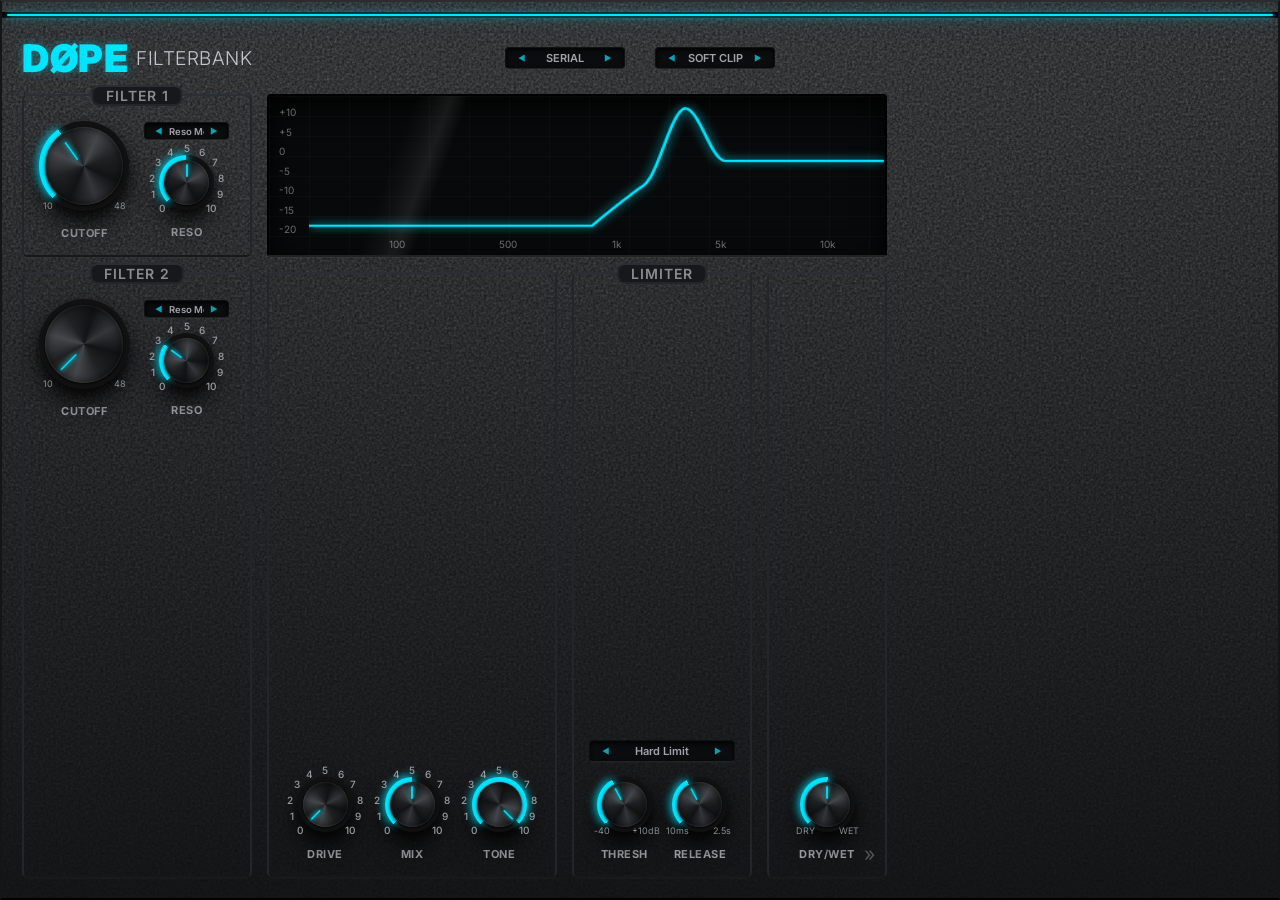
<file: assets/WebUI/index.html>
<!DOCTYPE html>
<html lang="en">
<head>
  <meta charset="UTF-8">
  <meta name="viewport" content="width=device-width, initial-scale=1.0">
  <title>Plugin Frontend</title>
  <link rel="preconnect" href="https://fonts.googleapis.com">
  <link rel="preconnect" href="https://fonts.gstatic.com" crossorigin>
  <link href="https://fonts.googleapis.com/css2?family=Share+Tech+Mono&family=Inter:wght@400;600&display=swap" rel="stylesheet">
  <link rel="stylesheet" href="styles.css">
</head>
<body>
  <div class="plugin-core">
    <!-- Top Cyan Line Track & Glow -->
    <div class="header-line-track">
      <div class="header-line"></div>
    </div>
    
    <!-- Top Display Panels -->
    <div class="header-panels">
      <div class="brand-logo">
        <span class="brand-name">D&Oslash;PE</span>
        <span class="brand-sub">FILTERBANK</span>
      </div>
      
      <select id="routingMode" class="custom-select top-selector"><option>SERIAL</option><option>PARALLEL</option></select>
      <select id="distType" class="custom-select top-selector"><option>SOFT CLIP</option><option>HARD CLIP</option></select>
    </div>

    <!-- Main Grid Array -->
    <div class="main-grid">
      <!-- Left Column / Filter 1 -->
      <div class="panel filter1-panel">
        <div class="screw top-left"></div><div class="screw top-right"></div>
        <div class="screw bottom-left"></div><div class="screw bottom-right"></div>
        
        <div class="panel-label overlay-label">FILTER 1</div>
        
        <div class="filter-controls">
          <div class="knob-container large">
            <div id="f1-cutoff" class="knob has-ring" data-min="10" data-max="48" data-value="24" data-angle="180"></div>
            <div class="knob-label">CUTOFF</div>
            <div class="knob-markers">
              <span class="m-left">10</span><span class="m-right">48</span>
            </div>
          </div>
          
          <div class="filter-sub-controls">
            <select id="f1Type" class="custom-select"><option>Reso Mono</option><option>Reso Poly</option></select>
            <div class="knob-container small">
              <div id="f1-reso" class="knob has-ring" data-min="0" data-max="10" data-value="5" data-angle="180"></div>
              <div class="knob-label">RESO</div>
              <div class="knob-markers full">
                <span>0</span><span>1</span><span>2</span><span>3</span><span>4</span><span>5</span><span>6</span><span>7</span><span>8</span><span>9</span><span>10</span>
              </div>
            </div>
          </div>
        </div>
      </div>

      <!-- Left Column / Filter 2 -->
      <div class="panel filter2-panel">
        <div class="screw top-left"></div><div class="screw top-right"></div>
        <div class="screw bottom-left"></div><div class="screw bottom-right"></div>
        
        <div class="panel-label overlay-label">FILTER 2</div>
        
        <div class="filter-controls">
          <div class="knob-container large">
            <div id="f2-cutoff" class="knob has-ring" data-min="10" data-max="48" data-value="10" data-angle="45"></div>
            <div class="knob-label">CUTOFF</div>
            <div class="knob-markers">
              <span class="m-left">10</span><span class="m-right">48</span>
            </div>
          </div>
          
          <div class="filter-sub-controls">
            <select id="f2Type" class="custom-select"><option>Reso Mono</option><option>Reso Poly</option></select>
            <div class="knob-container small">
              <div id="f2-reso" class="knob has-ring" data-min="0" data-max="10" data-value="3" data-angle="120"></div>
              <div class="knob-label">RESO</div>
              <div class="knob-markers full">
                <span>0</span><span>1</span><span>2</span><span>3</span><span>4</span><span>5</span><span>6</span><span>7</span><span>8</span><span>9</span><span>10</span>
              </div>
            </div>
          </div>
        </div>
      </div>

      <!-- Top Right / Frequency Graph -->
      <div class="panel graph-panel">
         <div class="graph-wrapper">
           <div class="graph-y-axis">
             <span>+10</span><span>+5</span><span>0</span><span>-5</span><span>-10</span><span>-15</span><span>-20</span>
             <div class="graph-label-y">FREQUENCY RESPONSE</div>
           </div>
           <canvas id="freq-canvas" width="460" height="150"></canvas>
           <div class="graph-x-axis">
             <span>100</span><span>500</span><span>1k</span><span>5k</span><span>10k</span>
           </div>
         </div>
         <div class="lcd-glare"></div>
      </div>

      <!-- Bottom Middle / Drive, Mix, Tone -->
      <div class="panel drive-panel">
        <div class="screw top-left"></div><div class="screw top-right"></div>
        <div class="screw bottom-left"></div><div class="screw bottom-right"></div>
        
        <div class="knobs-row">
          <div class="knob-container small">
            <div id="distDrive" class="knob has-ring" data-min="0" data-max="10" data-value="0" data-angle="45"></div>
            <div class="knob-label">DRIVE</div>
            <div class="knob-markers full"><span>0</span><span>1</span><span>2</span><span>3</span><span>4</span><span>5</span><span>6</span><span>7</span><span>8</span><span>9</span><span>10</span></div>
          </div>
          <div class="knob-container small">
            <div id="distMix" class="knob has-ring" data-min="0" data-max="10" data-value="5" data-angle="180"></div>
            <div class="knob-label">MIX</div>
            <div class="knob-markers full"><span>0</span><span>1</span><span>2</span><span>3</span><span>4</span><span>5</span><span>6</span><span>7</span><span>8</span><span>9</span><span>10</span></div>
          </div>
          <div class="knob-container small">
            <div id="distTone" class="knob has-ring" data-min="0" data-max="10" data-value="10" data-angle="315"></div>
            <div class="knob-label">TONE</div>
            <div class="knob-markers full"><span>0</span><span>1</span><span>2</span><span>3</span><span>4</span><span>5</span><span>6</span><span>7</span><span>8</span><span>9</span><span>10</span></div>
          </div>
        </div>
      </div>

      <!-- Bottom Right / Limiter -->
      <div class="panel limiter-panel">
        <div class="screw top-left"></div><div class="screw top-right"></div>
        <div class="screw bottom-left"></div><div class="screw bottom-right"></div>
        
        <div class="panel-label overlay-label">LIMITER</div>
        <select id="limiterType" class="custom-select wide"><option>Hard Limit</option><option>Soft Limit</option><option>Bypass</option></select>
        
        <div class="knobs-row">
          <div class="knob-container small">
            <div id="limThresh" class="knob has-ring" data-min="-40" data-max="10" data-value="-20" data-angle="90"></div>
            <div class="knob-label">THRESH</div>
            <div class="knob-markers"><span class="m-left">-40</span><span class="m-right">+10dB</span></div>
          </div>
          <div class="knob-container small">
            <div id="limRelease" class="knob has-ring" data-min="10" data-max="2500" data-value="1000" data-angle="220"></div>
            <div class="knob-label">RELEASE</div>
            <div class="knob-markers"><span class="m-left">10ms</span><span class="m-right">2.5s</span></div>
          </div>
        </div>
      </div>

      <!-- Bottom Far Right / Dry/Wet -->
      <div class="panel drywet-panel">
        <div class="screw top-left"></div><div class="screw top-right"></div>
        <div class="screw bottom-left"></div><div class="screw bottom-right"></div>
        
        <div class="knob-container text-only-markers small">
          <div id="dryWet" class="knob has-ring" data-min="0" data-max="100" data-value="50" data-angle="180"></div>
          <div class="knob-label">DRY/WET</div>
          <div class="knob-markers"><span class="m-left">DRY</span><span class="m-right">WET</span></div>
        </div>
        
        <div class="forward-icon">&raquo;</div>
      </div>

    </div>
  </div>
  <script src="script.js"></script>
</body>
</html>
</file>
<file: assets/WebUI/styles.css>
:root {
  --cyan: #00e5ff;
  --bg-dark: #1e1e1e;
  --bg-metal: linear-gradient(180deg, #2a2c2e 0%, #17181a 100%);
  --panel-bg: linear-gradient(180deg, #2c2e30 0%, #1f2123 100%);
  --text-muted: #888d92;
  --knob-cap: radial-gradient(circle at 30% 30%, #5a5c5f 0%, #2f3133 70%, #151618 100%);
  --glow-shadow: 0 0 10px rgba(0, 229, 255, 0.4);
}

* {
  box-sizing: border-box;
  user-select: none;
}

html, body {
  margin: 0;
  padding: 0;
  width: 100%;
  height: 100%;
  background-color: #17181a;
  overflow: hidden;
  font-family: 'Inter', sans-serif;
}

body {
  display: flex;
}

.plugin-core {
  position: relative;
  width: 100%;
  height: 100%;
  background: #17181a;
  padding: 20px;
  padding-top: 35px;
  box-shadow: none;
  border-top: 2px solid #2a2c2e;
  border-bottom: 2px solid #000;
  border-left: 2px solid #141517;
  border-right: 2px solid #141517;
  overflow: hidden;
  display: flex;
  flex-direction: column;
}

/* High-fidelity, desaturated powder-coated matte metal noise */
.plugin-core::before {
  content: '';
  position: absolute;
  top: 0; left: 0; right: 0; bottom: 0;
  /* By using feColorMatrix, the noise is perfectly gray, avoiding colored speckles */
  background-image: 
    url('data:image/svg+xml;utf8,<svg viewBox="0 0 400 400" xmlns="http://www.w3.org/2000/svg"><filter id="noise"><feTurbulence type="fractalNoise" baseFrequency="0.9" numOctaves="4" stitchTiles="stitch"/><feColorMatrix type="saturate" values="0"/></filter><rect width="100%" height="100%" filter="url(%23noise)" opacity="1"/></svg>'),
    radial-gradient(ellipse at 50% -20%, rgba(255,255,255,0.06) 0%, transparent 80%),
    linear-gradient(180deg, transparent 5%, rgba(0,0,0,0.85) 100%);
  background-blend-mode: soft-light, overlay, normal;
  opacity: 0.35;
  pointer-events: none;
  z-index: 0;
}

/* Ensure contents sit above the ::before texture */
.header-panels, .main-grid {
  position: relative;
  z-index: 1;
}

/* Recessed Track for Header Line */
.header-line-track {
  position: absolute;
  top: 10px; left: 0; width: 100%; height: 6px;
  background: #000;
  box-shadow: inset 0 3px 5px rgba(0,0,0,1), inset 0 -1px 1px rgba(255,255,255,0.08);
  z-index: 1;
  display: flex;
  align-items: center;
  justify-content: center;
}

/* Header Glowing Cyan LED Line */
.header-line {
  position: relative;
  width: calc(100% - 10px); height: 2px;
  background: #00e5ff;
  border-radius: 2px;
  box-shadow: 0 0 6px rgba(0, 229, 255, 0.9), 0 0 15px rgba(0, 229, 255, 0.5), 0 0 20px rgba(0, 229, 255, 0.3);
}

/* Top panels */
.header-panels {
  display: flex;
  justify-content: center;
  gap: 20px;
  margin-bottom: 25px;
  margin-top: 10px;
  position: relative;
}

.brand-logo {
  position: absolute;
  left: 0;
  display: flex;
  align-items: center;
  gap: 8px;
  font-family: 'Inter', sans-serif;
  top: 50%;
  transform: translateY(-50%);
}

.brand-name {
  color: #00e5ff;
  font-weight: 900; /* Extra bold */
  font-size: 38px; /* Doubled size */
  letter-spacing: 0.5px;
  text-shadow: 0 0 10px rgba(0, 229, 255, 0.4); /* Slight glow to match LED */
}

.brand-sub {
  color: #c4c7ca;
  font-weight: 300; /* Light */
  font-size: 19px; /* Half the size */
  letter-spacing: 0.5px;
}

/* Top selectors */
.top-selector {
  width: 120px;
  margin: 0 5px;
}

/* Grid blocks */
.main-grid {
  display: grid;
  grid-template-columns: 230px 290px 180px 120px;
  grid-template-rows: auto 1fr;
  gap: 15px;
  flex: 1;
}

/* Silk-Screened Painted Stroke Panels */
.panel {
  position: relative;
  background: transparent;
  border-radius: 6px;
  /* Thick realistic silk-screened lines with slight etching */
  border: 2px solid #232528;
  border-top-color: #2b2e32;
  border-bottom-color: #17181a;
  box-shadow: 0 1px 0 rgba(255,255,255,0.02); /* slight lip */
  padding: 15px;
  display: flex;
  flex-direction: column;
}

/* Hide screws on the new flat painted panels */
.panel > .screw { display: none; }

/* Filter 1 & 2 span left column */
.filter1-panel { grid-column: 1 / 2; grid-row: 1 / 2; padding-top: 25px; }
.filter2-panel { grid-column: 1 / 2; grid-row: 2 / 3; padding-top: 25px; }
.graph-panel { grid-column: 2 / 5; grid-row: 1 / 2; padding: 0; background: #08090a; box-shadow: inset 0 10px 30px rgba(0,0,0,0.9), 0 1px 1px rgba(255,255,255,0.05); border-radius: 4px; overflow: hidden; border: 2px solid #000; border-bottom: 2px solid #222;}
.drive-panel { grid-column: 2 / 3; grid-row: 2 / 3; align-items: center; justify-content: flex-end; }
.limiter-panel { grid-column: 3 / 4; grid-row: 2 / 3; align-items: center; justify-content: flex-end; padding-top: 25px;}
.drywet-panel { grid-column: 4 / 5; grid-row: 2 / 3; align-items: center; justify-content: flex-end; }

/* Panel screws */
.panel > .screw.top-left { top: 8px; left: 8px; }
.panel > .screw.top-right { top: 8px; right: 8px; }
.panel > .screw.bottom-left { bottom: 8px; left: 8px; }
.panel > .screw.bottom-right { bottom: 8px; right: 8px; }

/* Labels */
.panel-label {
  text-align: center;
  color: var(--text-muted);
  font-size: 14px;
  font-weight: 600;
  letter-spacing: 1px;
  margin-bottom: 10px;
}

.overlay-label {
  background: #17181a; /* match new deep base */
  border: 2px solid #232528;
  border-top-color: #2b2e32;
  padding: 0 12px;
  position: absolute;
  top: -11px;
  left: 50%;
  transform: translateX(-50%);
  border-radius: 8px;
  /* removing the shadow as it should just be an interruption in the painted line */
  box-shadow: none;
}

.filter-controls { display: flex; align-items: center; gap: 15px;}
.filter-sub-controls { display: flex; flex-direction: column; align-items: center; gap: 15px;}
.filter-sub-controls.no-select { padding-top: 20px; }

.knobs-row { display: flex; justify-content: space-around; width: 100%; gap: 5px; }

/* Knobs */
.knob-container {
  display: flex;
  flex-direction: column;
  align-items: center;
  position: relative;
}

.knob {
  border-radius: 50%;
  position: relative;
  cursor: pointer;
  box-shadow: 0 15px 25px rgba(0,0,0,0.7), 0 5px 10px rgba(0,0,0,0.5); /* Deep knob drop shadow */
}

/* Highly realistic machined metal knob cap */
.knob::after {
  content: '';
  position: absolute;
  top: 5px; left: 5px; right: 5px; bottom: 5px;
  border-radius: 50%;
  background: conic-gradient(
    from calc(15deg + var(--rot, 0deg)), 
    #1f2123 0deg, #44474b 45deg, #1f2123 90deg, #121315 135deg, 
    #33363a 180deg, #121315 225deg, #1f2123 270deg, #44474b 315deg, #1f2123 360deg
  );
  box-shadow: 
    inset 0 0 2px rgba(255,255,255,0.2), 
    inset 0 0 10px rgba(0,0,0,0.8),
    0 1px 3px rgba(0,0,0,0.9);
  z-index: 2;
}

/* The indicator line deeply engraved on the knob cap */
.knob::before {
  content: '';
  position: absolute;
  width: 2px;
  height: 25%;
  background: #00e5ff; /* Lit up indicator */
  top: 15%;
  left: 50%;
  transform-origin: 50% 150%;
  transform: translateX(-50%);
  z-index: 3;
  box-shadow: 0 0 5px var(--cyan), inset 0 1px 1px rgba(0,0,0,0.8);
  border-radius: 2px;
}

/* Sizes */
.large .knob { width: 90px; height: 90px; }
.large .knob::after { top: 6px; left: 6px; right: 6px; bottom: 6px; }

.small .knob { width: 55px; height: 55px; }

/* Ring logic: We use a wrapper's background configured by JS via CSS var */
.knob.has-ring {
  background: #111; /* base track */
}

/* Ring dynamically set by script using conic-gradient */
.knob-ring {
  position: absolute;
  top: 0; left: 0; width: 100%; height: 100%;
  border-radius: 50%;
  /* cyan ring with drop shadow achieved by blur pseudo */
  z-index: 1;
}
.knob-ring-glow {
  position: absolute;
  top: -2px; left: -2px; right: -2px; bottom: -2px;
  border-radius: 50%;
  filter: blur(4px);
  z-index: 0;
  opacity: 0.8;
}

.knob-label {
  color: #a0a4a8;
  font-size: 11px;
  margin-top: 15px; /* Restored snug clearance instead of massive hollow gaps */
  font-weight: 700;
  letter-spacing: 0.5px;
  text-align: center;
}

.knob-markers {
  position: absolute;
  left: 50%;
  width: 0; height: 0;
  pointer-events: none;
}

/* Vertical position specific to knob size so they wrap perfectly around the dial */
.large .knob-markers { top: 45px; } /* 90px / 2 */
.small .knob-markers { top: 27.5px; } /* 55px / 2 */

/* Simple left/right markers positioned to hug the bottom corners safely */
.knob-markers .m-left, .knob-markers .m-right {
  position: absolute;
  color: #888d92;
  font-size: 9px;
  white-space: nowrap; /* CRITICAL: prevents '48' from breaking into two lines */
}

/* Large knob offsets (radius ~45px) */
.large .knob-markers .m-left { left: -36px; transform: translate(-50%, 34px); }
.large .knob-markers .m-right { left: 36px; transform: translate(-50%, 34px); }

/* Small knob offsets (radius ~27.5px) */
.small .knob-markers .m-left { left: -22px; transform: translate(-50%, 20px); text-align: left; }
.small .knob-markers .m-right { left: 22px; transform: translate(-50%, 20px); text-align: right; }

/* Circular full markers (like 1 to 10 scale) */
.knob-markers.full span {
  position: absolute;
  color: #9a9ea2; /* Restored elegant tone */
  font-size: 10px; /* Reduced to avoid crashing into siblings */
  font-weight: 500;
  /* positioned via JS translate/calc from center */
}

/* Custom Javascript Dropdowns */
.custom-select-wrapper {
  position: relative;
  user-select: none;
}
.custom-select-wrapper.top-selector { width: 120px; margin: 0 5px; }
.custom-select-wrapper.wide { width: 100%; margin-bottom: 15px; }
.filter-sub-controls .custom-select-wrapper { width: 85px; white-space: nowrap; } /* Shrunk to fit snugly */

/* Make Reso Mono pills smaller than top/global pills */
.filter-sub-controls .custom-select-trigger {
  font-size: 9.5px;
  padding: 2px 4px;
  height: 18px;
}

.custom-select-trigger {
  background-color: #0b0c0e;
  color: #a0a4a8;
  border: 1px solid #111;
  border-bottom: 1px solid #222;
  border-radius: 4px;
  padding: 4px 6px;
  font-family: 'Inter', sans-serif;
  font-size: 11px;
  font-weight: 600;
  box-shadow: inset 0 2px 4px rgba(0,0,0,0.9), 0 1px 0 rgba(255,255,255,0.02);
  cursor: ew-resize; /* Indicates horizontal dragging */
  display: flex;
  justify-content: space-between;
  align-items: center;
  height: 22px; /* Fixed height for clean compact pills */
}



/* Graph */
.graph-wrapper {
  position: relative;
  width: 100%;
  height: 100%;
  background: repeating-linear-gradient(rgba(255,255,255,0.02) 0 1px, transparent 1px 20px),
              repeating-linear-gradient(90deg, rgba(255,255,255,0.02) 0 1px, transparent 1px 40px);
}
.lcd-glare {
  position: absolute;
  top: 0; left: 0; width: 50%; height: 100%;
  background: linear-gradient(110deg, transparent 40%, rgba(255,255,255,0.03) 45%, rgba(255,255,255,0.08) 50%, transparent 55%);
  pointer-events: none;
}
.graph-y-axis {
  position: absolute;
  left: 10px; top: 10px; bottom: 20px;
  display: flex; flex-direction: column; justify-content: space-between;
  color: rgba(255,255,255,0.4); font-size: 10px;
}
.graph-label-y {
  position: absolute;
  left: -50px; top: 50%;
  transform: rotate(-90deg) translateX(-50%);
  transform-origin: left top;
  white-space: nowrap;
  letter-spacing: 1px;
}
.graph-x-axis {
  position: absolute;
  bottom: 5px; left: 40px; right: 10px;
  display: flex; justify-content: space-between;
  color: rgba(255,255,255,0.4); font-size: 10px; padding-left: 80px; padding-right: 40px;
}
canvas {
  position: absolute; top:0; left: 40px; width: calc(100% - 40px); height: calc(100% - 20px);
}

.forward-icon {
  position: absolute; bottom: 10px; right: 10px;
  color: #555; font-size: 20px; cursor: pointer;
}
.forward-icon:hover { color: var(--cyan); text-shadow: var(--glow-shadow); }
</file>
